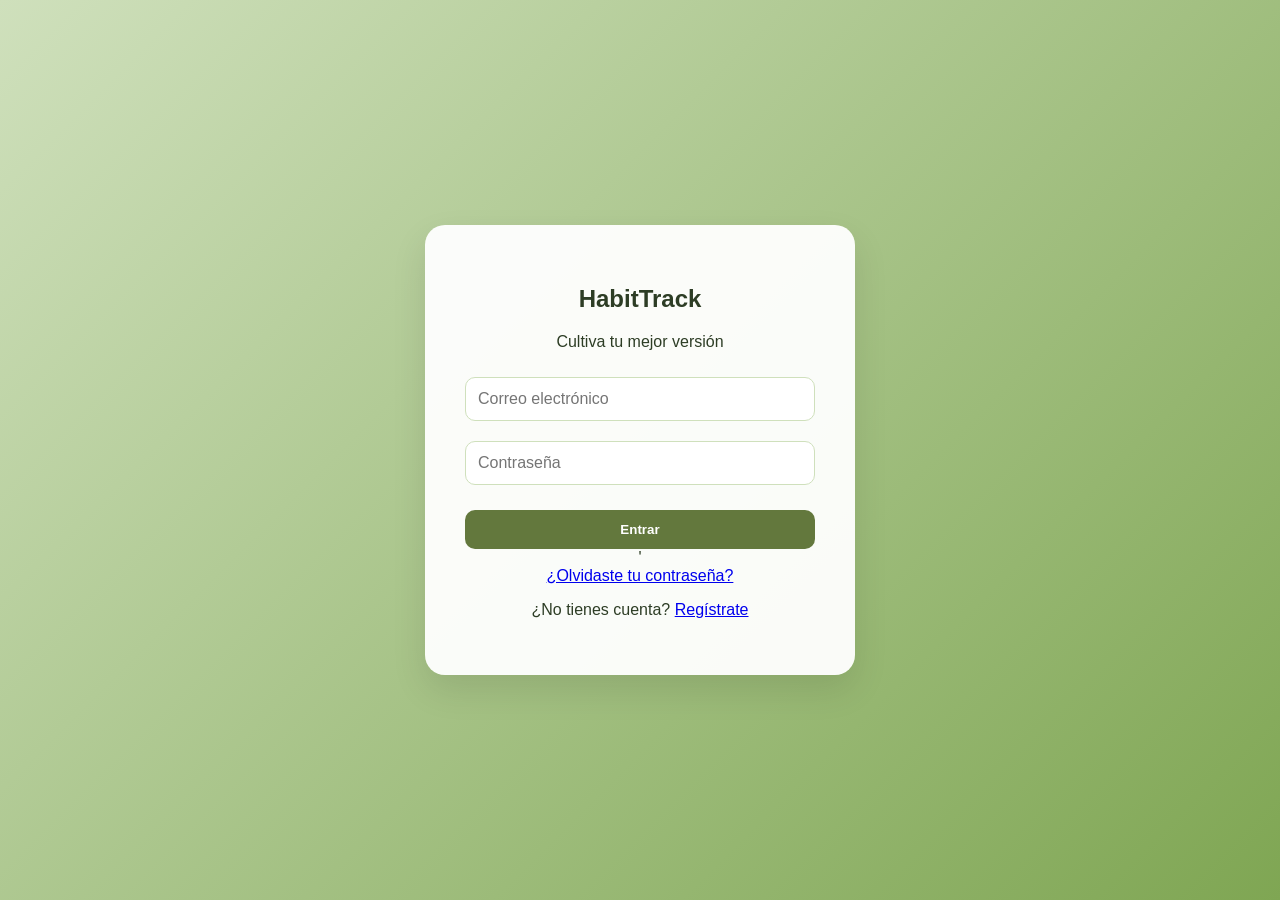
<file: index.html>
<!DOCTYPE html>
<html lang="es">
<head>
    <meta charset="UTF-8">
    <meta name="viewport" content="width=device-width, initial-scale=1.0">
    <title>HabitTrack - Iniciar Sesión</title>
    <link rel="stylesheet" href="style.css">
</head>
<link rel="stylesheet" href="style.css">
<body class="login-page">

    <div class="login-container">
        <form class="login-form">
            <div class="logo-login">
                <h2>HabitTrack</h2>
                <p>Cultiva tu mejor versión</p>
            </div>
            
            <input type="email" placeholder="Correo electrónico" required>
            <input type="password" placeholder="Contraseña" required>
            
            <button type="button" onclick="window.location.href='dashboard.html'">Entrar</button>'
            
            <div class="login-footer">
                <a href="#">¿Olvidaste tu contraseña?</a>
                <p>¿No tienes cuenta? <a href="#">Regístrate</a></p>
            </div>
        </form>
    </div>

</body>
</html>
</file>
<file: style.css>
/* --- PALETA DE COLORES Y VARIABLES --- */
:root {
    --clr-base-ultra-light: #E9F1E6;
    --clr-base-light: #CFE0BC;
    --clr-mid: #7FA653;
    --clr-accent-dark: #63783D;
    --clr-text-main: #2D3D25;
    --bg-card: rgba(255, 255, 255, 0.95);
}


body {
    font-family: 'Segoe UI', sans-serif;
    margin: 0;
    background: linear-gradient(135deg, var(--clr-base-light) 0%, var(--clr-mid) 100%);
    background-attachment: fixed;
    min-height: 100vh;
    color: var(--clr-text-main);
}


.container {
    display: grid;
    grid-template-columns: 250px 1fr;
}

.sidebar {
    background-color: var(--clr-accent-dark);
    color: white;
    padding: 30px;
    height: 100vh;
    position: sticky;
    top: 0;
}

.sidebar li a {
    color: var(--clr-base-light);
    text-decoration: none;
    display: block;
    padding: 10px 0;
    transition: 0.3s;
}

.sidebar li a.active, .sidebar li a:hover {
    color: white;
    font-weight: bold;
}

.main-content {
    padding: 30px;
}


.dashboard-grid {
    display: grid;
    grid-template-columns: repeat(auto-fit, minmax(280px, 1fr));
    gap: 25px;
}

.habit-card {
    background: var(--bg-card);
    border-radius: 20px;
    overflow: hidden;
    box-shadow: 0 8px 20px rgba(0,0,0,0.05);
    transition: transform 0.3s ease, box-shadow 0.3s ease;
}

.habit-card:hover {
    transform: translateY(-10px);
    box-shadow: 0 15px 30px rgba(45, 61, 37, 0.2);
}

.habit-img {
    width: 100%;
    height: 160px;
    object-fit: cover;
}

.habit-info {
    padding: 20px;
}


.progress-bar {
    background: var(--clr-base-ultra-light);
    height: 10px;
    border-radius: 10px;
    margin-top: 15px;
}

.progress {
    background: var(--clr-mid);
    height: 100%;
    border-radius: 10px;
    transition: width 1s ease-in-out;
}


.login-page {
    display: flex;
    justify-content: center;
    align-items: center;
    height: 100vh;
}

.login-form {
    background: var(--bg-card);
    padding: 40px;
    border-radius: 20px;
    box-shadow: 0 15px 35px rgba(0,0,0,0.1);
    text-align: center;
    width: 100%;
    max-width: 350px;
}

.login-form input {
    width: 100%;
    padding: 12px;
    margin: 10px 0;
    border: 1px solid var(--clr-base-light);
    border-radius: 10px;
    font-size: 16px;
    box-sizing: border-box;
}

.login-form button {
    width: 100%;
    padding: 12px;
    background: var(--clr-accent-dark);
    color: white;
    border: none;
    border-radius: 10px;
    font-weight: bold;
    cursor: pointer;
    margin-top: 15px;
    transition: 0.3s;
}

.login-form button:hover {
    background: var(--clr-mid);
}


@media (max-width: 768px) {
    .container {
        grid-template-columns: 1fr;
    }

    .sidebar {
        height: auto;
        position: relative;
        padding: 20px;
    }

    .sidebar ul {
        display: flex;
        justify-content: space-around;
        padding: 0;
        margin: 0;
        list-style: none;
    }

    .main-content {
        padding: 20px;
    }

    .login-form {
        width: 85%;
    }
}
</file>
